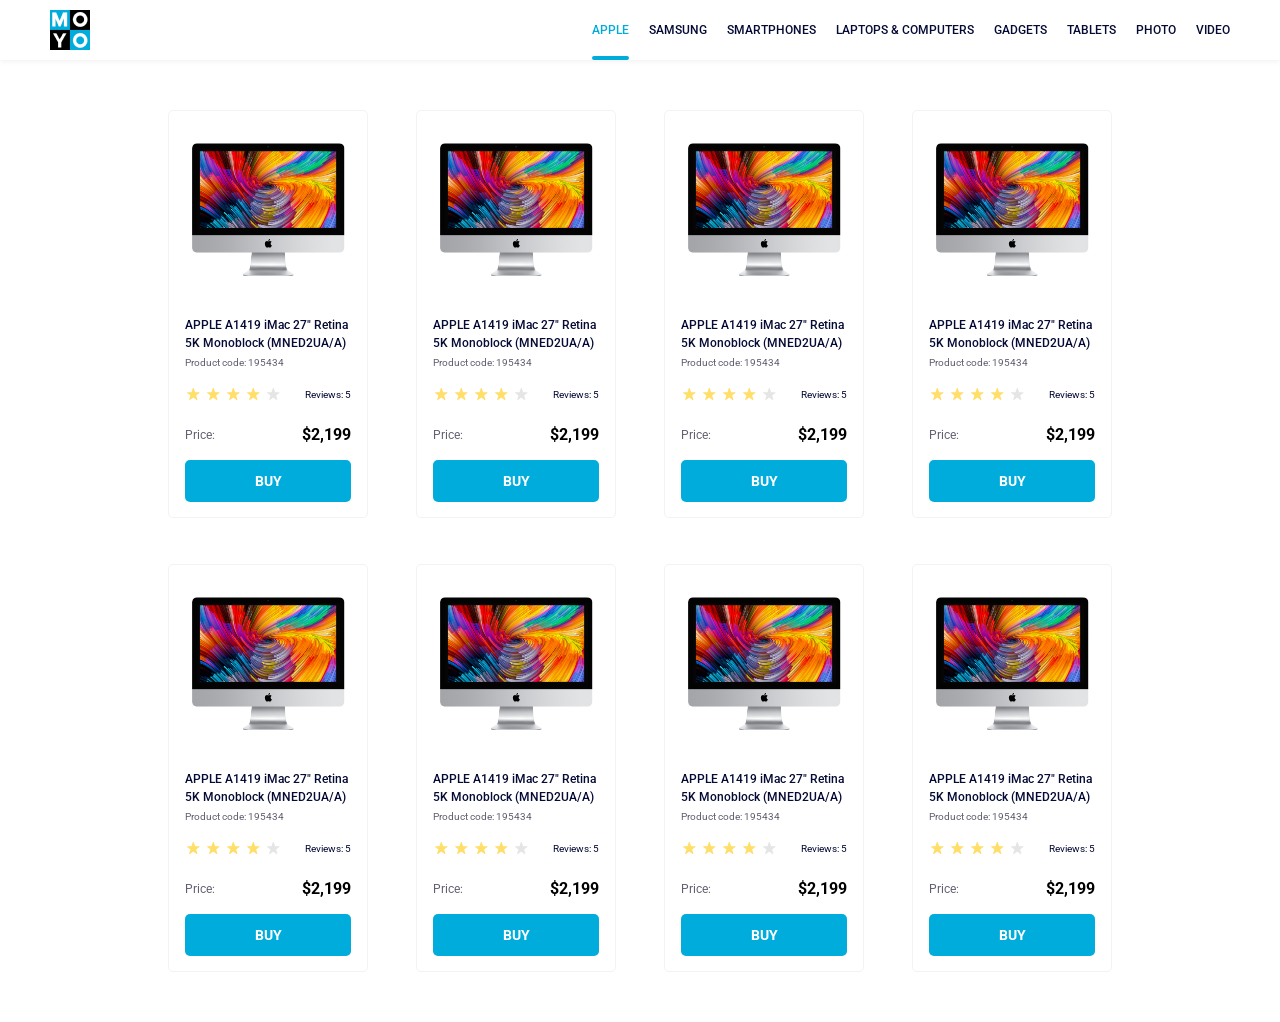
<file: index.html>
<!doctype html><html lang="en"><head><meta charset="utf-8"><meta name="viewport" content="width=device-width, initial-scale=1.0"><title>Catalog</title><link rel="preconnect" href="https://fonts.gstatic.com"><link href="https://fonts.googleapis.com/css2?family=Roboto:wght@400;500;700&display=swap" rel="stylesheet"><link rel="stylesheet" href="index.186d846b.css"></head><body> <header class="header"> <a href="index.html" class="header__logo"> <img src="logo.eddae0ff.png" alt="Moyo-Logo"> </a> <nav class="nav"> <ul class="nav__list"> <li class="nav__item"> <a href="#apple" class="is-active nav__link"> APPLE </a> </li> <li class="nav__item"> <a href="#samsung" class="nav__link"> SAMSUNG </a> </li> <li class="nav__item"> <a href="#smartphones" class="nav__link"> SMARTPHONES </a> </li> <li class="nav__item" data-qa="hover"> <a href="#laptop&computers" class="nav__link"> LAPTOPS & COMPUTERS </a> </li> <li class="nav__item"> <a href="#gadgets" class="nav__link"> GADGETS </a> </li> <li class="nav__item"> <a href="#tablets" class="nav__link"> TABLETS </a> </li> <li class="nav__item"> <a href="#photo" class="nav__link"> PHOTO </a> </li> <li class="nav__item"> <a href="#video" class="nav__link"> VIDEO </a> </li> </ul> </nav> </header> <main class="main"> <div class="cards main__cards"> <div class="card cards__card" data-qa="card"> <img src="imac.202c52ff.jpeg" alt="Apple A1419 iMac 27 inch" class="card__image"> <h2 class="card__title"> APPLE A1419 iMac 27" Retina 5K Monoblock (MNED2UA/A) </h2> <p class="card__description">Product code: 195434</p> <div class="card__ratings"> <div class="stars stars--4"> <div class="stars__star"></div> <div class="stars__star"></div> <div class="stars__star"></div> <div class="stars__star"></div> <div class="stars__star"></div> </div> <p class="card__reviews">Reviews: 5</p> </div> <div class="card__price"> <p class="card__price-title">Price:</p> <p class="card__amount">$2,199</p> </div> <a href="#" class="card__button" data-qa="card-hover"> BUY </a> </div> <div class="card cards__card"> <img src="imac.202c52ff.jpeg" alt="Apple A1419 iMac 27 inch" class="card__image"> <h2 class="card__title"> APPLE A1419 iMac 27" Retina 5K Monoblock (MNED2UA/A) </h2> <p class="card__description">Product code: 195434</p> <div class="card__ratings"> <div class="stars stars--4"> <div class="stars__star"></div> <div class="stars__star"></div> <div class="stars__star"></div> <div class="stars__star"></div> <div class="stars__star"></div> </div> <p class="card__reviews">Reviews: 5</p> </div> <div class="card__price"> <p class="card__price-title">Price:</p> <p class="card__amount">$2,199</p> </div> <a href="#" class="card__button" data-qa="card-hover"> BUY </a> </div> <div class="card cards__card"> <img src="imac.202c52ff.jpeg" alt="Apple A1419 iMac 27 inch" class="card__image"> <h2 class="card__title"> APPLE A1419 iMac 27" Retina 5K Monoblock (MNED2UA/A) </h2> <p class="card__description">Product code: 195434</p> <div class="card__ratings"> <div class="stars stars--4"> <div class="stars__star"></div> <div class="stars__star"></div> <div class="stars__star"></div> <div class="stars__star"></div> <div class="stars__star"></div> </div> <p class="card__reviews">Reviews: 5</p> </div> <div class="card__price"> <p class="card__price-title">Price:</p> <p class="card__amount">$2,199</p> </div> <a href="#" class="card__button" data-qa="card-hover"> BUY </a> </div> <div class="card cards__card"> <img src="imac.202c52ff.jpeg" alt="Apple A1419 iMac 27 inch" class="card__image"> <h2 class="card__title"> APPLE A1419 iMac 27" Retina 5K Monoblock (MNED2UA/A) </h2> <p class="card__description">Product code: 195434</p> <div class="card__ratings"> <div class="stars stars--4"> <div class="stars__star"></div> <div class="stars__star"></div> <div class="stars__star"></div> <div class="stars__star"></div> <div class="stars__star"></div> </div> <p class="card__reviews">Reviews: 5</p> </div> <div class="card__price"> <p class="card__price-title">Price:</p> <p class="card__amount">$2,199</p> </div> <a href="#" class="card__button" data-qa="card-hover"> BUY </a> </div> <div class="card cards__card"> <img src="imac.202c52ff.jpeg" alt="Apple A1419 iMac 27 inch" class="card__image"> <h2 class="card__title"> APPLE A1419 iMac 27" Retina 5K Monoblock (MNED2UA/A) </h2> <p class="card__description">Product code: 195434</p> <div class="card__ratings"> <div class="stars stars--4"> <div class="stars__star"></div> <div class="stars__star"></div> <div class="stars__star"></div> <div class="stars__star"></div> <div class="stars__star"></div> </div> <p class="card__reviews">Reviews: 5</p> </div> <div class="card__price"> <p class="card__price-title">Price:</p> <p class="card__amount">$2,199</p> </div> <a href="#" class="card__button" data-qa="card-hover"> BUY </a> </div> <div class="card cards__card"> <img src="imac.202c52ff.jpeg" alt="Apple A1419 iMac 27 inch" class="card__image"> <h2 class="card__title"> APPLE A1419 iMac 27" Retina 5K Monoblock (MNED2UA/A) </h2> <p class="card__description">Product code: 195434</p> <div class="card__ratings"> <div class="stars stars--4"> <div class="stars__star"></div> <div class="stars__star"></div> <div class="stars__star"></div> <div class="stars__star"></div> <div class="stars__star"></div> </div> <p class="card__reviews">Reviews: 5</p> </div> <div class="card__price"> <p class="card__price-title">Price:</p> <p class="card__amount">$2,199</p> </div> <a href="#" class="card__button" data-qa="card-hover"> BUY </a> </div> <div class="card cards__card"> <img src="imac.202c52ff.jpeg" alt="Apple A1419 iMac 27 inch" class="card__image"> <h2 class="card__title"> APPLE A1419 iMac 27" Retina 5K Monoblock (MNED2UA/A) </h2> <p class="card__description">Product code: 195434</p> <div class="card__ratings"> <div class="stars stars--4"> <div class="stars__star"></div> <div class="stars__star"></div> <div class="stars__star"></div> <div class="stars__star"></div> <div class="stars__star"></div> </div> <p class="card__reviews">Reviews: 5</p> </div> <div class="card__price"> <p class="card__price-title">Price:</p> <p class="card__amount">$2,199</p> </div> <a href="#" class="card__button" data-qa="card-hover"> BUY </a> </div> <div class="card cards__card"> <img src="imac.202c52ff.jpeg" alt="Apple A1419 iMac 27 inch" class="card__image"> <h2 class="card__title"> APPLE A1419 iMac 27" Retina 5K Monoblock (MNED2UA/A) </h2> <p class="card__description">Product code: 195434</p> <div class="card__ratings"> <div class="stars stars--4"> <div class="stars__star"></div> <div class="stars__star"></div> <div class="stars__star"></div> <div class="stars__star"></div> <div class="stars__star"></div> </div> <p class="card__reviews">Reviews: 5</p> </div> <div class="card__price"> <p class="card__price-title">Price:</p> <p class="card__amount">$2,199</p> </div> <a href="#" class="card__button" data-qa="card-hover"> BUY </a> </div> </div> </main> </body></html>
</file>
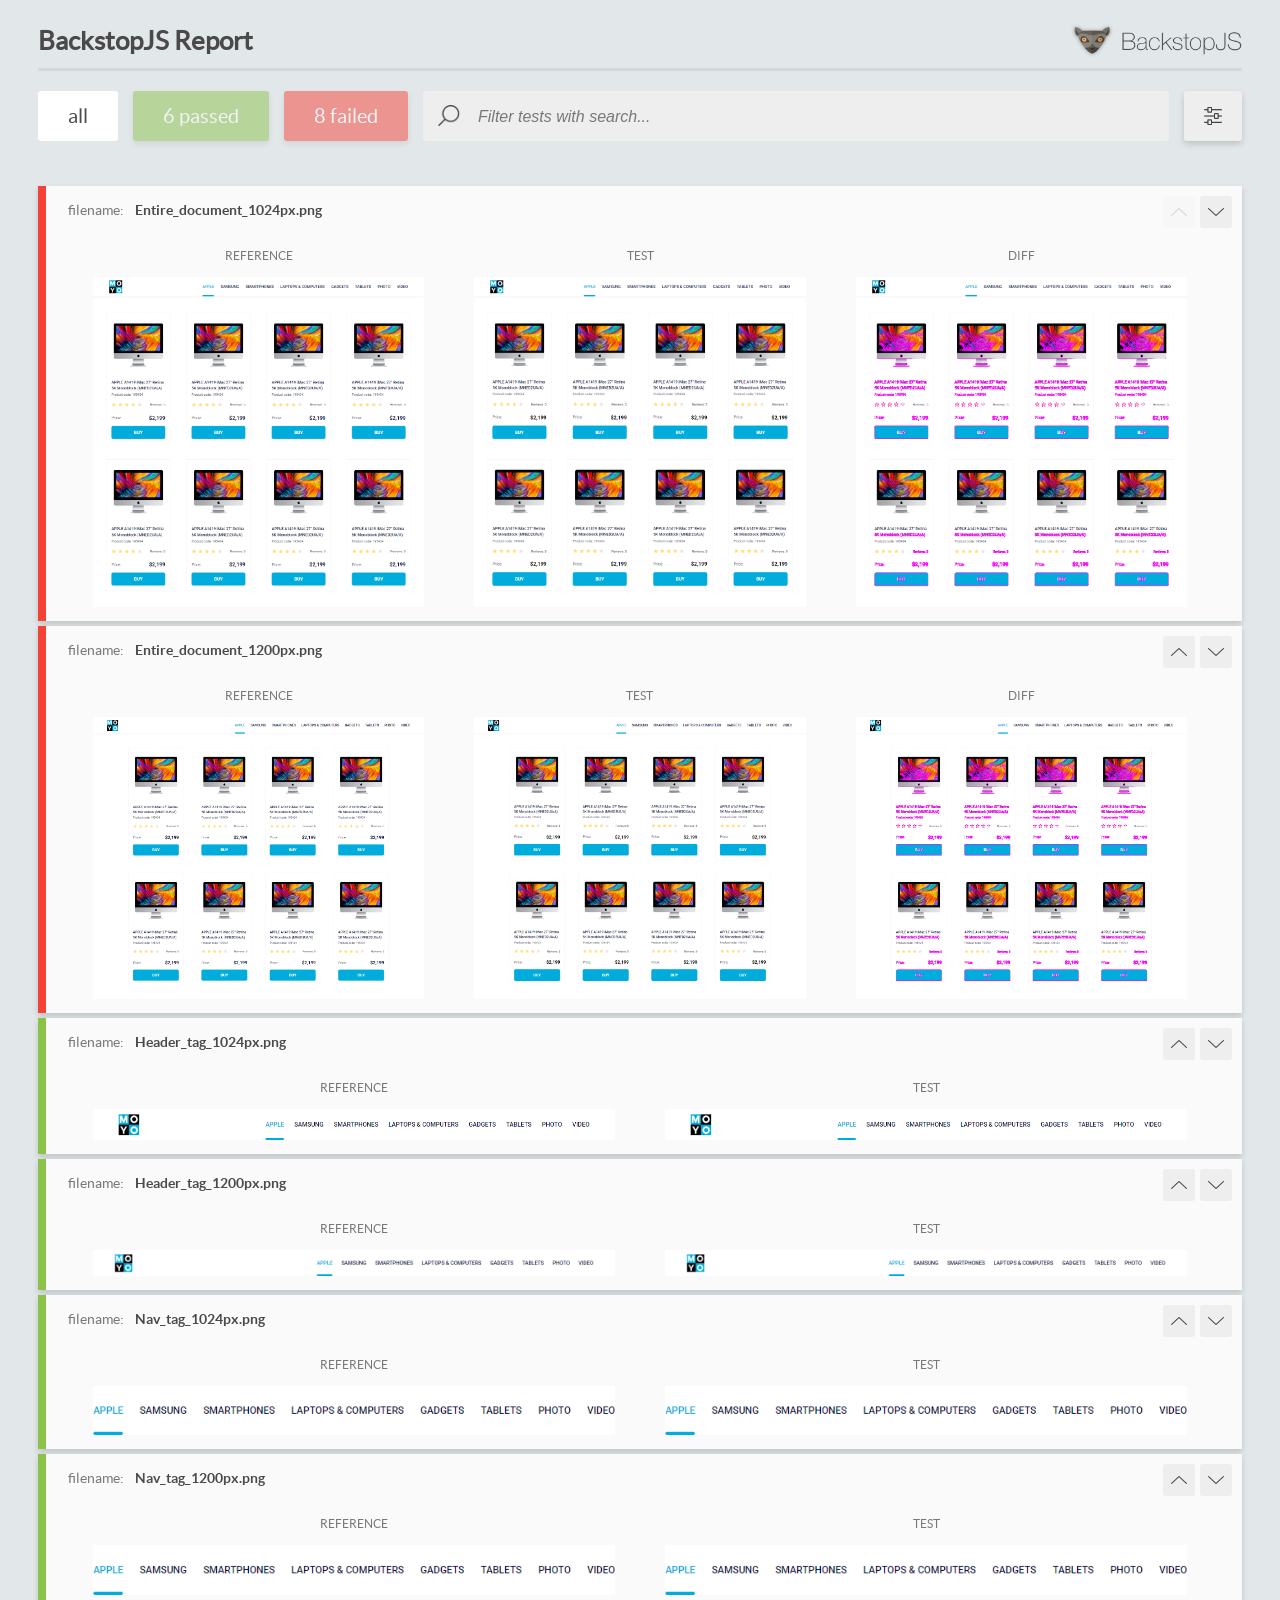
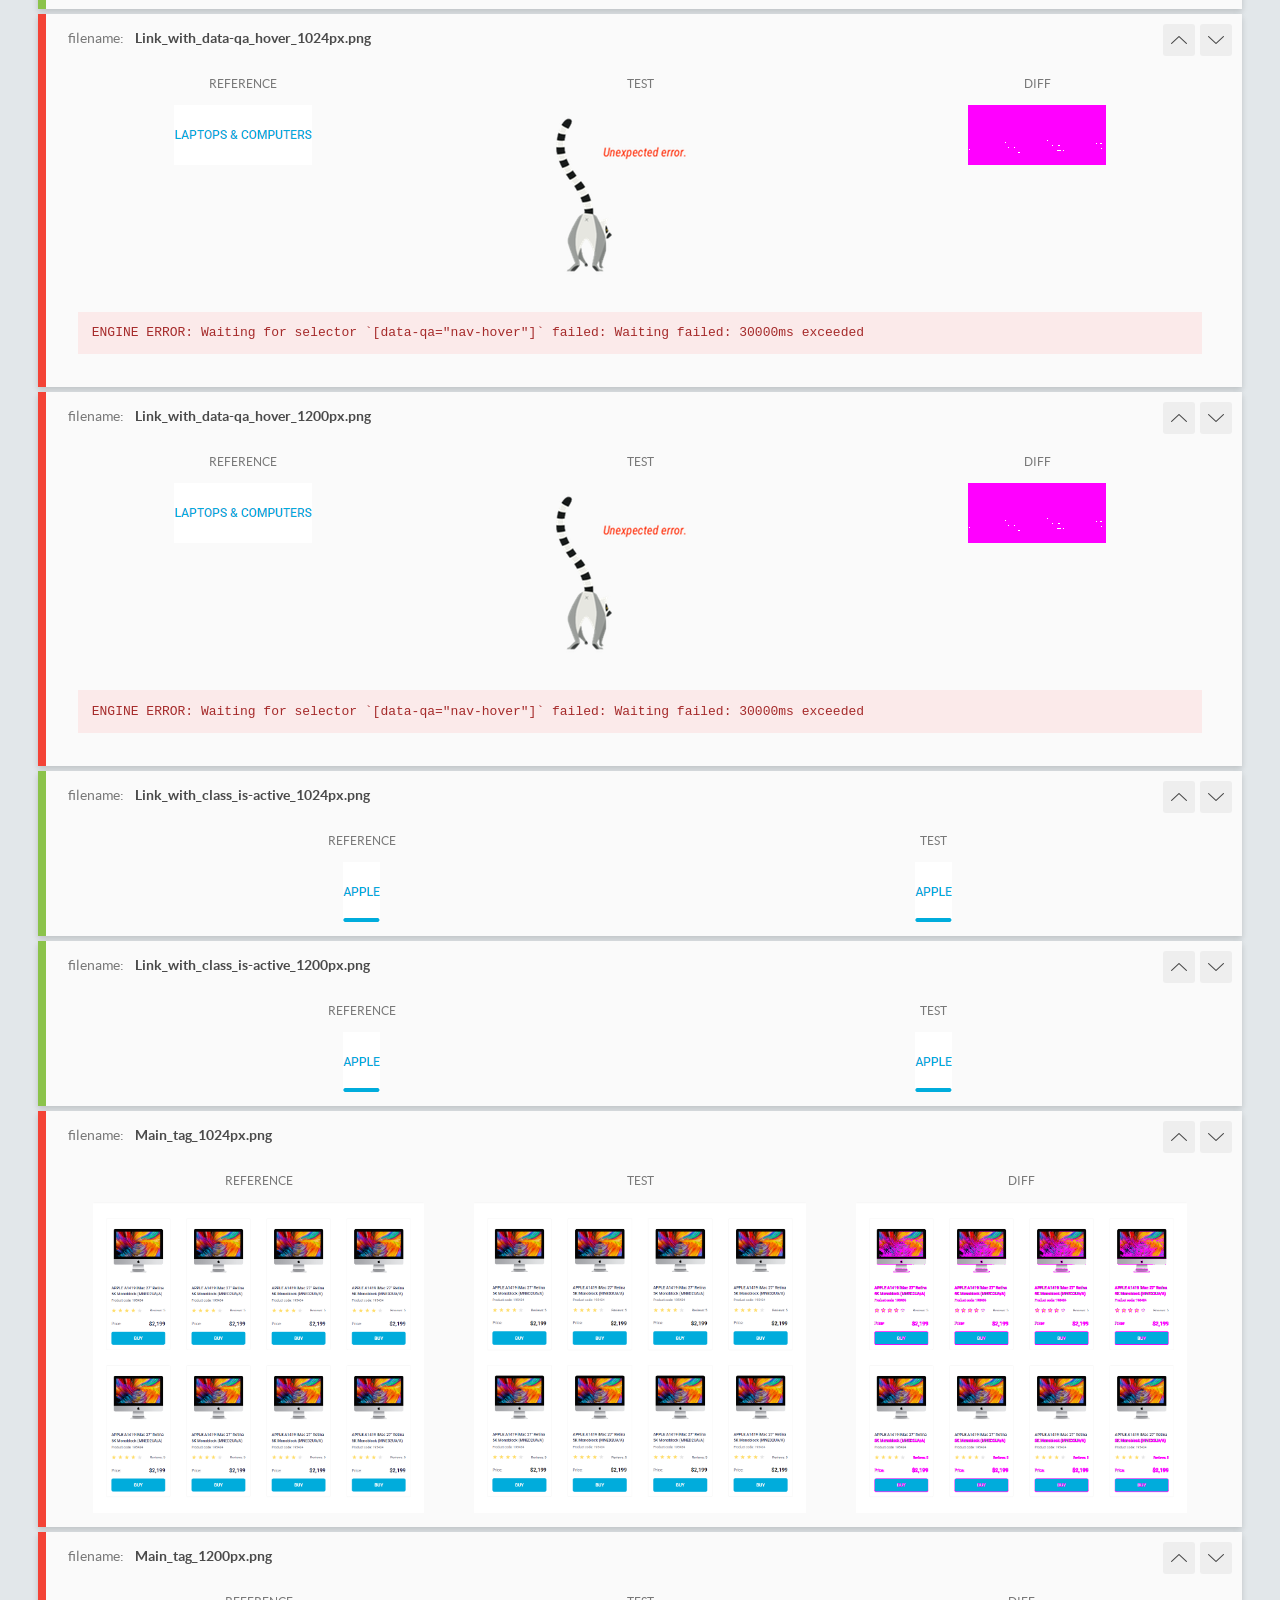
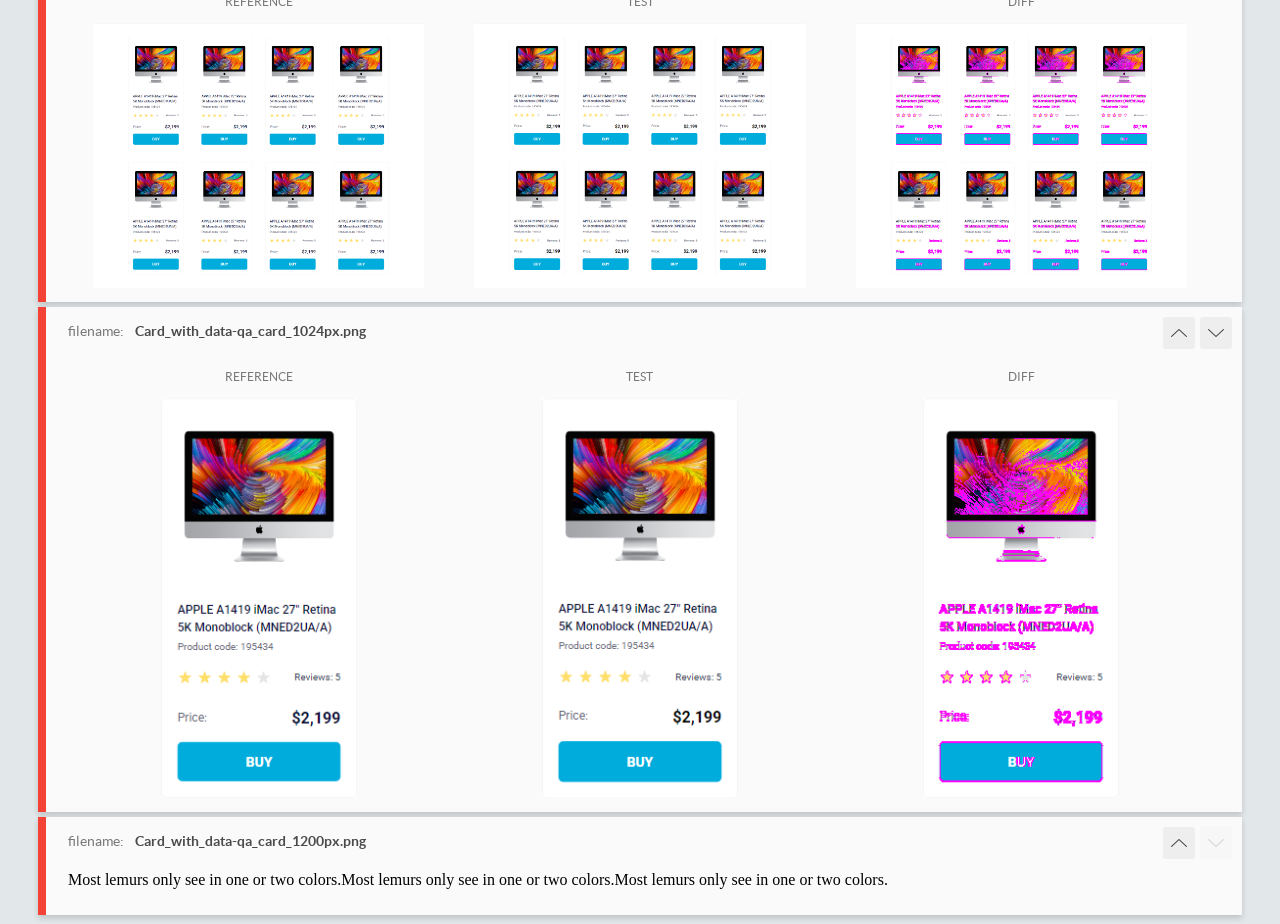
<file: report/html_report/index.html>
<!DOCTYPE html>
<html>
  <head>
    <meta charset="utf-8">
    <!-- Disable Cache -->
    <meta http-equiv="Cache-Control" content="no-cache, no-store, must-revalidate">
    <meta http-equiv="Pragma" content="no-cache">
    <meta http-equiv="Expires" content="0">

    <title>BackstopJS Report</title>

    <style>
      @font-face {
          font-family: 'latoregular';
          src: url('./assets/fonts/lato-regular-webfont.woff2') format('woff2'),
              url('./assets/fonts/lato-regular-webfont.woff') format('woff');
          font-weight: 400;
          font-style: normal;
      }
      @font-face {
          font-family: 'latobold';
          src: url('./assets/fonts/lato-bold-webfont.woff2') format('woff2'),
              url('./assets/fonts/lato-bold-webfont.woff') format('woff');
          font-weight: 700;
          font-style: normal;
      }

      .ReactModal__Body--open {
          overflow: hidden;
      }
      .ReactModal__Body--open .header {
        display: none;
      }

    </style>
  </head>
  <body style="background-color: #E2E7EA">
    <div id="root">

    </div>
    <script>
      function report (report) { // eslint-disable-line no-unused-vars
        window.tests = report;
      }
    </script>
    <script src="config.js"></script>
    <script src="index_bundle.js"></script>
  </body>
</html>
</file>
<file: index.186d846b.css>
*{box-sizing:border-box;margin:0;padding:0}html{font-family:Roboto,sans-serif;font-size:12px;font-weight:500;line-height:100%}body{margin:0}.header{justify-content:space-between;padding:0 50px;display:flex;box-shadow:0 2px 4px #0000000d}.header__logo{align-items:center;display:flex}.nav__list{list-style:none;display:flex}.nav__item{margin-left:20px}.nav__item:first-child{margin-left:0}.nav__link{color:#060b35;text-transform:uppercase;align-items:center;height:60px;text-decoration:none;transition:color .3s;display:flex}.nav__link:hover{color:#00acdc}.is-active{color:#00acdc;position:relative}.is-active:after{content:"";background-color:#00acdc;border-radius:8px;height:4px;position:absolute;bottom:0;left:0;right:0}.stars{display:flex}.stars__star{background-image:url(star.822d561e.svg);background-position:50%;background-repeat:no-repeat;width:16px;height:16px;margin-right:4px}.stars__star:last-child{margin-right:0}.stars--5 .stars__star,.stars--4 .stars__star:nth-child(-n+4),.stars--3 .stars__star:nth-child(-n+3),.stars--2 .stars__star:nth-child(-n+2),.stars--1 .stars__star:first-child{background-image:url(star-active.edda4c43.svg)}.cards{grid-template-columns:repeat(4,1fr);justify-content:center;gap:46px 48px;max-width:1200px;margin:0 auto;padding:50px 128px;display:grid}.card{border:1px solid #f3f3f3;border-radius:5px;flex-direction:column;width:200px;height:408px;padding:32px 16px 16px;transition:transform .3s;display:flex}.card:hover{transform:scale(1.2)}.card__image{width:160px;height:134px;margin:0 auto 40px}.card__title{color:#060b35;margin-bottom:4px;font-size:12px;font-weight:500;line-height:18px;transition:color .3s}.card__description{color:#616070;margin-bottom:16px;font-size:10px;font-weight:400;line-height:14px}.card__ratings{justify-content:space-between;align-items:flex-end;margin-bottom:24px;display:flex}.card__reviews{color:#060b35;font-size:10px;font-weight:400;line-height:14px}.card__price{justify-content:space-between;align-items:center;margin-bottom:16px;display:flex}.card__price-title{color:#616070;font-weight:400}.card__amount{font-size:16px;font-weight:700;line-height:18px}.card__button{text-align:center;color:#fff;text-transform:uppercase;background-color:#00acdc;border:1px solid #0000;border-radius:5px;width:166px;padding:12px 0;font-size:14px;font-weight:700;line-height:16px;text-decoration:none;transition:background-color .3s,border-color .3s}.card__button:hover{color:#00acdc;background-color:#fff;border-color:#00acdc}@media (width<=1200px){.cards{grid-template-columns:repeat(4,1fr)}}@media (width<=1024px){.cards{grid-template-columns:repeat(4,1fr)}}
/*# sourceMappingURL=index.186d846b.css.map */
</file>
